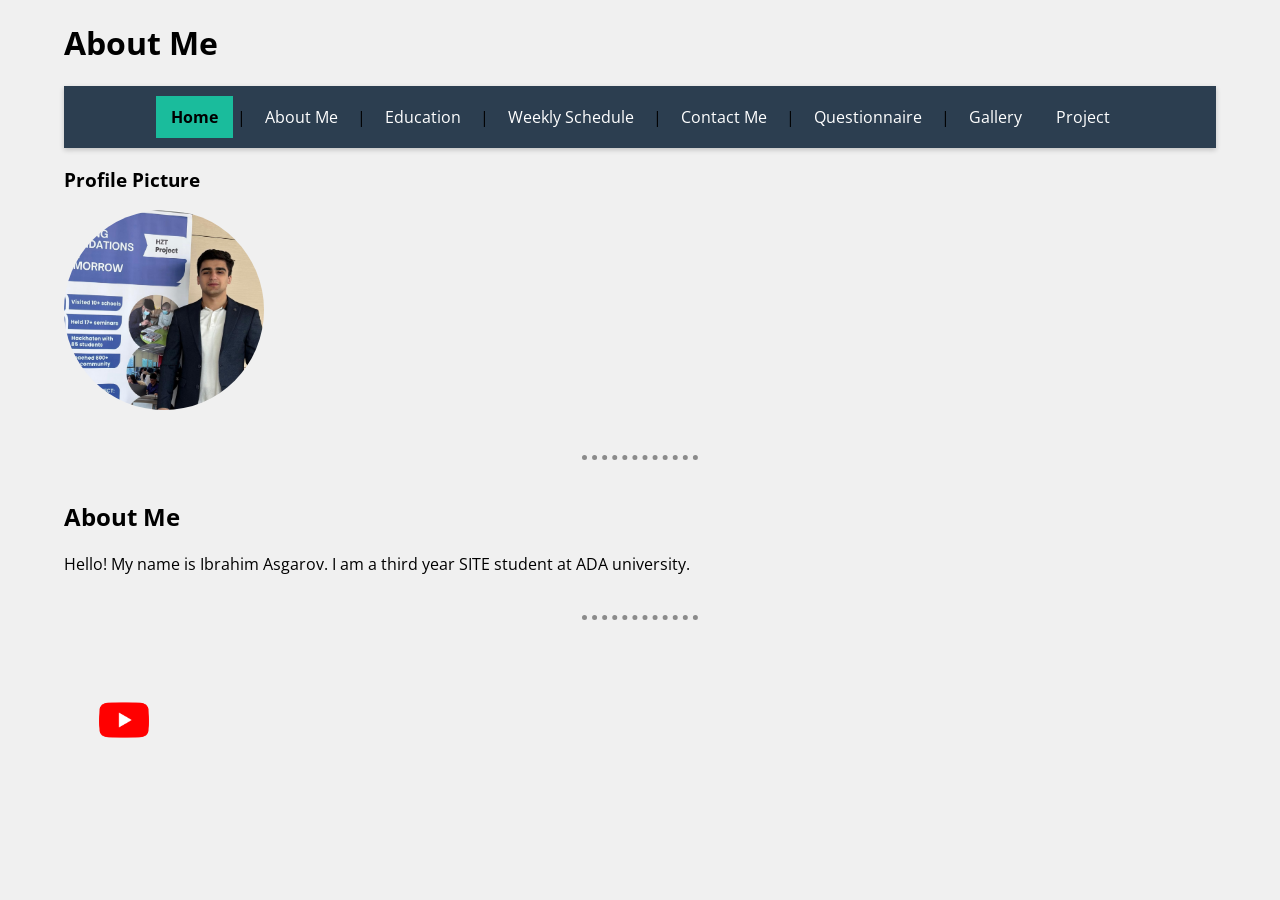
<file: index.html>
<!DOCTYPE html>
<html>
<head>
    <title>About Me - My Website</title>
    <link href="https://fonts.googleapis.com/css2?family=Open+Sans:wght@400;700&display=swap" rel="stylesheet">
    <link rel="stylesheet" href="style.css">
    <link rel="icon" href="favicon.ico" type="image/x-icon">
</head>
<body>
    <header>
        <h1>About Me</h1>
        <nav>
            <a href="index.html" class="active">Home</a> |
            <a href="about.html">About Me</a> |
            <a href="education.html">Education</a> |
            <a href="weekly schedule.html">Weekly Schedule</a> |
            <a href="contact me.html">Contact Me</a> |
            <a href="questionnaire.html">Questionnaire</a> |
            <a href="gallery.html">Gallery</a>
            <a href="project.html">Project</a>
        </nav>
    </header>

    <h3>Profile Picture</h3>
    <img src="./photos/profile.png" 
        alt="Profile Picture" class="profile-pic">

    <hr>

    <h2>About Me</h2>
    <p>Hello! My name is Ibrahim Asgarov. I am a third year SITE student at ADA university.</p>

    <footer>
        <hr>
        <a href="https://www.youtube.com/watch?v=cnKeocSwRNQ">
            <img src="photos/youtube.png" class="youtube-img">
        </a>
    </hr>
    </footer>
</body>
</html>
</file>
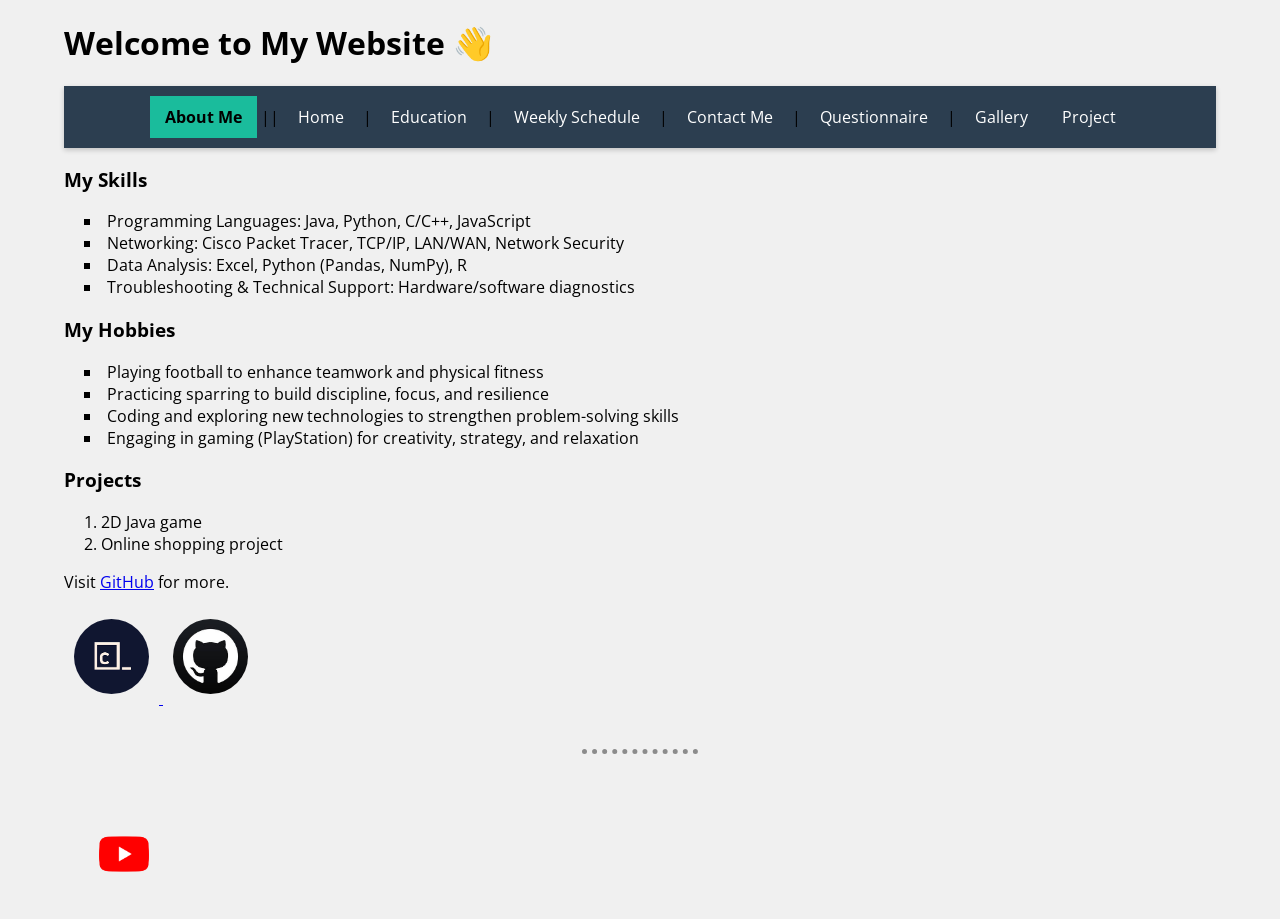
<file: about.html>
<!DOCTYPE html>
<html>
<head>
    <title>Home - My Website</title>
    <link href="https://fonts.googleapis.com/css2?family=Open+Sans:wght@400;700&display=swap" rel="stylesheet">
    <link rel="stylesheet" href="style.css">
    <link rel="icon" href="favicon.ico" type="image/x-icon">
</head>
<body>
    <header>
        <h1>Welcome to My Website 👋</h1>
        <nav>
            <a href="about.html" class="active">About Me</a> ||
            <a href="index.html">Home</a> |
            
            <a href="education.html">Education</a> |
            <a href="weekly schedule.html">Weekly Schedule</a> |
            <a href="contact me.html">Contact Me</a> |
            <a href="questionnaire.html">Questionnaire</a> |
            <a href="gallery.html">Gallery</a>
            <a href="project.html">Project</a>
        </nav>
    </header>

    <h3 id="skills">My Skills</h3>
    <ul>
        <li>Programming Languages: Java, Python, C/C++, JavaScript</li>
        <li>Networking: Cisco Packet Tracer, TCP/IP, LAN/WAN, Network Security</li>
        <li>Data Analysis: Excel, Python (Pandas, NumPy), R</li>
        <li>Troubleshooting & Technical Support: Hardware/software diagnostics</li>
    </ul>

    <h3>My Hobbies</h3>
    <ul>
        <li>Playing football to enhance teamwork and physical fitness</li>
        <li>Practicing sparring to build discipline, focus, and resilience</li>
        <li>Coding and exploring new technologies to strengthen problem-solving skills</li>
        <li>Engaging in gaming (PlayStation) for creativity, strategy, and relaxation</li>
    </ul>

    <h3>Projects</h3>
    <ol>
        <li>2D Java game</li>
        <li>Online shopping project</li>
    </ol>
    <p>Visit <a href="https://github.com/Ibovarovski/Web-Mobile-1">GitHub</a> for more.</p>
    
     <a href="https://www.codecademy.com/profiles/IbrahimAda"> 
        <img class="myprofiles" src="./photos/codeacademy.png" alt="">
     </a>
     <a href="https://github.com/Ibovarovski">
        <img class="myprofiles" src="./photos/github.png" alt="">
     </a>
     

     <footer>
        <hr>
        <a href="https://www.youtube.com/watch?v=cnKeocSwRNQ">
            <img src="photos/youtube.png" class="youtube-img">
        </a>
    </hr>
    </footer>
</body>

</html>
</file>
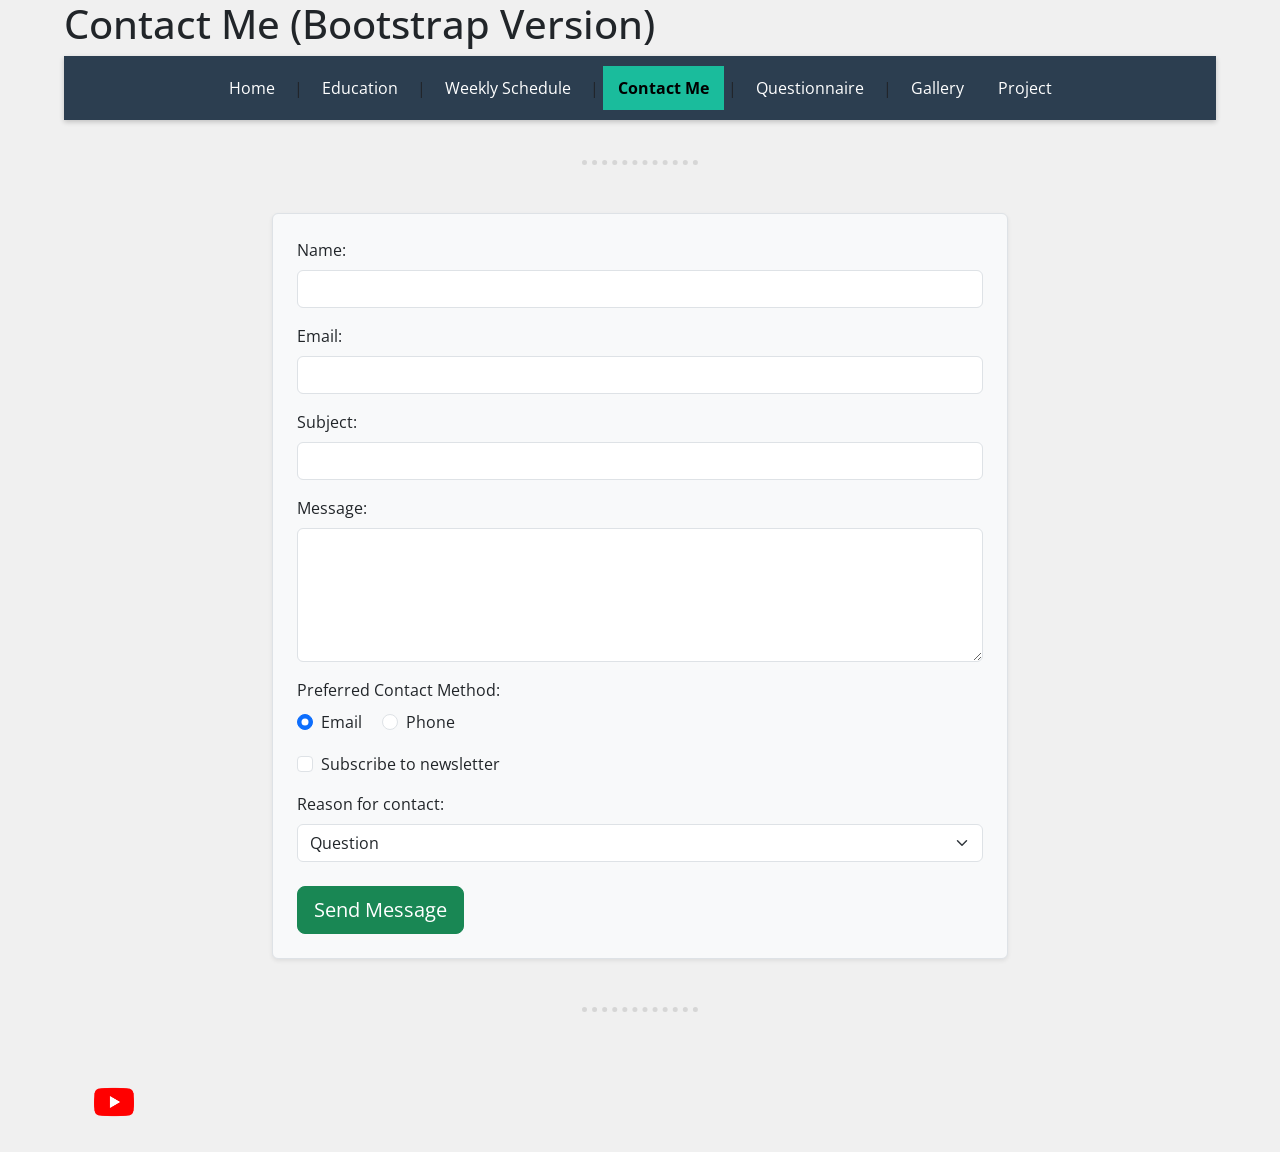
<file: contact me.html>
<!DOCTYPE html>
<html lang="en">
<head>
    <meta charset="UTF-8">
    <meta name="description" content="Contact Ibrahim Asgarov">
    <meta name="author" content="Ibrahim Asgarov">
    <title>Contact Me - Ibrahim Asgarov</title>
    <link href="https://cdn.jsdelivr.net/npm/bootstrap@5.3.2/dist/css/bootstrap.min.css" rel="stylesheet">
    <link href="https://fonts.googleapis.com/css2?family=Open+Sans:wght@400;700&display=swap" rel="stylesheet">
    <link rel="stylesheet" href="style.css">
    <link rel="icon" href="favicon.ico" type="image/x-icon">
</head>
<body>
    <header>
        <h1>Contact Me (Bootstrap Version)</h1>
        <nav>
            <a href="index.html">Home</a> |
            <a href="education.html">Education</a> |
            <a href="weekly schedule.html">Weekly Schedule</a> |
            <a href="contact me.html" class="active">Contact Me</a> |
            <a href="questionnaire.html">Questionnaire</a> |
            <a href="gallery.html">Gallery</a>
            <a href="project.html">Project</a>
        </nav>
    </header>

    <hr>

    <section class="container my-5">
        <div class="row justify-content-center">
            <div class="col-lg-8 col-md-10">
                <form action="mailto:iasgarov19939@ada.edu.az" method="post" enctype="text/plain" class="p-4 border bg-light rounded shadow-sm">
                    
                    <div class="mb-3">
                        <label for="name" class="form-label">Name:</label>
                        <input type="text" id="name" name="name" class="form-control" required>
                    </div>

                    <div class="mb-3">
                        <label for="email" class="form-label">Email:</label>
                        <input type="email" id="email" name="email" class="form-control" required>
                    </div>

                    <div class="mb-3">
                        <label for="subject" class="form-label">Subject:</label>
                        <input type="text" id="subject" name="subject" class="form-control">
                    </div>

                    <div class="mb-3">
                        <label for="message" class="form-label">Message:</label>
                        <textarea id="message" name="message" rows="5" class="form-control"></textarea>
                    </div>
                    
                    <div class="mb-3">
                        <label class="form-label d-block">Preferred Contact Method:</label>
                        <div class="form-check form-check-inline">
                            <input type="radio" name="contact_method" value="email" class="form-check-input" id="contactEmail" checked>
                            <label class="form-check-label" for="contactEmail">Email</label>
                        </div>
                        <div class="form-check form-check-inline">
                            <input type="radio" name="contact_method" value="phone" class="form-check-input" id="contactPhone">
                            <label class="form-check-label" for="contactPhone">Phone</label>
                        </div>
                    </div>

                    <div class="mb-3 form-check">
                        <input type="checkbox" name="subscribe" value="yes" class="form-check-input" id="subscribeCheck">
                        <label class="form-check-label" for="subscribeCheck">Subscribe to newsletter</label>
                    </div>

                    <div class="mb-4">
                        <label for="reason" class="form-label">Reason for contact:</label>
                        <select id="reason" name="reason" class="form-select">
                            <option value="question">Question</option>
                            <option value="feedback">Feedback</option>
                            <option value="other">Other</option>
                        </select>
                    </div>

                    <button type="submit" class="btn btn-success btn-lg">Send Message</button>
                </form>
            </div>
        </div>
    </section>

    <footer>
        <hr>
        <a href="https://www.youtube.com/watch?v=cnKeocSwRNQ">
            <img src="photos/youtube.png" class="youtube-img">
        </a>
    </hr>
    </footer>
    <script src="https://cdn.jsdelivr.net/npm/bootstrap@5.3.2/dist/js/bootstrap.bundle.min.js"></script>
</body>
</html>
</file>
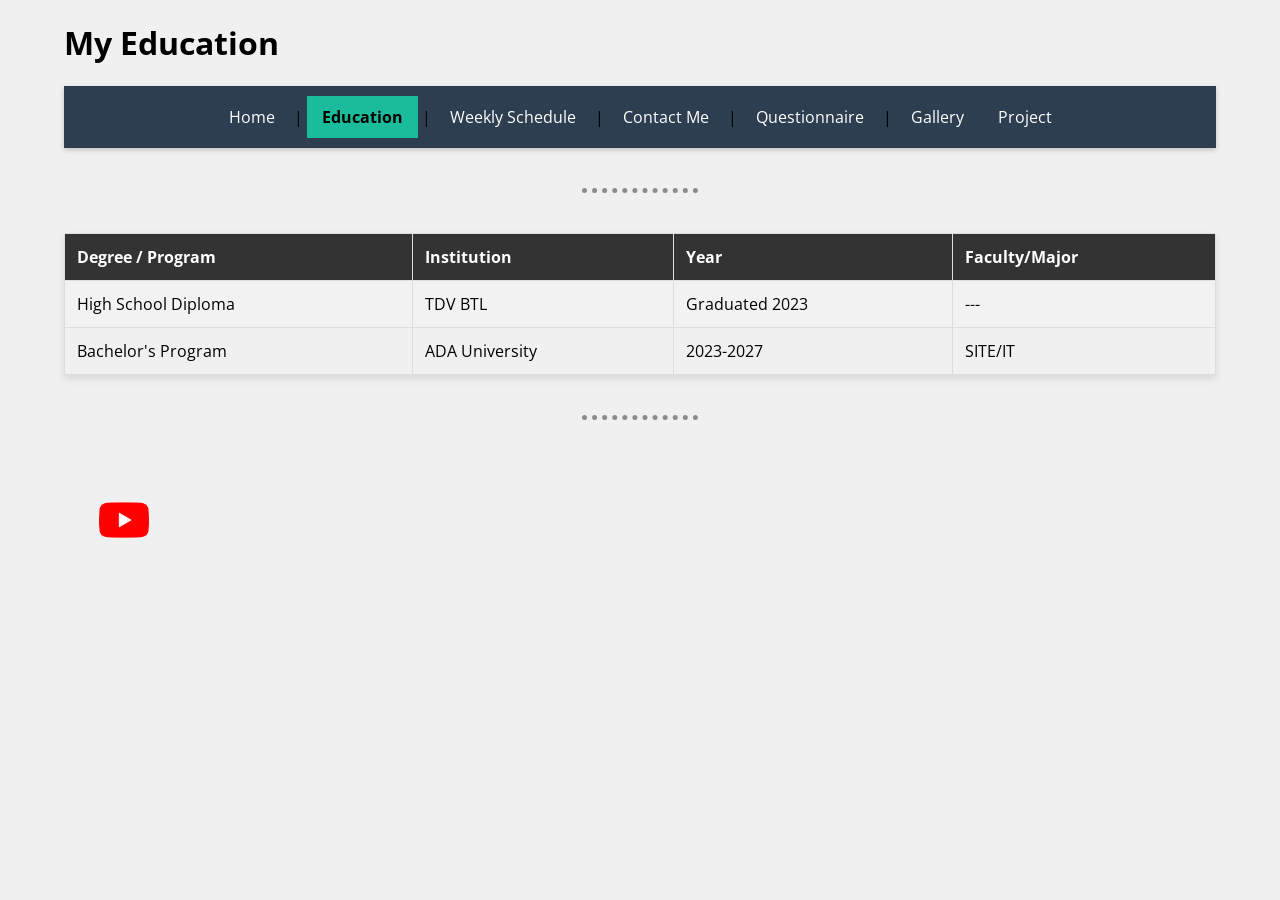
<file: education.html>
<!DOCTYPE html>
<html >
<head>
    <meta charset="UTF-8">
    <title>Education - Ibrahim Asgarov</title>
    <link href="https://fonts.googleapis.com/css2?family=Open+Sans:wght@400;700&display=swap" rel="stylesheet">
    <link rel="stylesheet" href="style.css">
    <link rel="icon" href="favicon.ico" type="image/x-icon">
</head>
<body>
    <header>
        <h1>My Education</h1>
        <nav>
            <a href="index.html">Home</a> |
            <a href="education.html" class="active">Education</a> |
            <a href="weekly schedule.html">Weekly Schedule</a> |
            <a href="contact me.html">Contact Me</a> |
            <a href="questionnaire.html">Questionnaire</a> |
            <a href="gallery.html">Gallery</a>
            <a href="project.html">Project</a>
        </nav>
    </header>

    <hr>

    <section>
        <table>
            <tr>
                <th>Degree / Program</th>
                <th>Institution</th>
                <th>Year</th>
                <th>Faculty/Major</th>
            </tr>
            <tr>
                <td>High School Diploma</td>
                <td>TDV BTL</td>
                <td>Graduated 2023</td>
                <TD>---</TD>
            </tr>
            <tr>
                <td>Bachelor's Program</td>
                <td>ADA University</td>
                <td>2023-2027</td>
                <td>SITE/IT</td>
            </tr>
        </table>
    </section>

    <footer>
        <hr>
        <a href="https://www.youtube.com/watch?v=cnKeocSwRNQ">
            <img src="photos/youtube.png" class="youtube-img">
        </a>
    </hr>
    </footer>
</body>
</html>
</file>
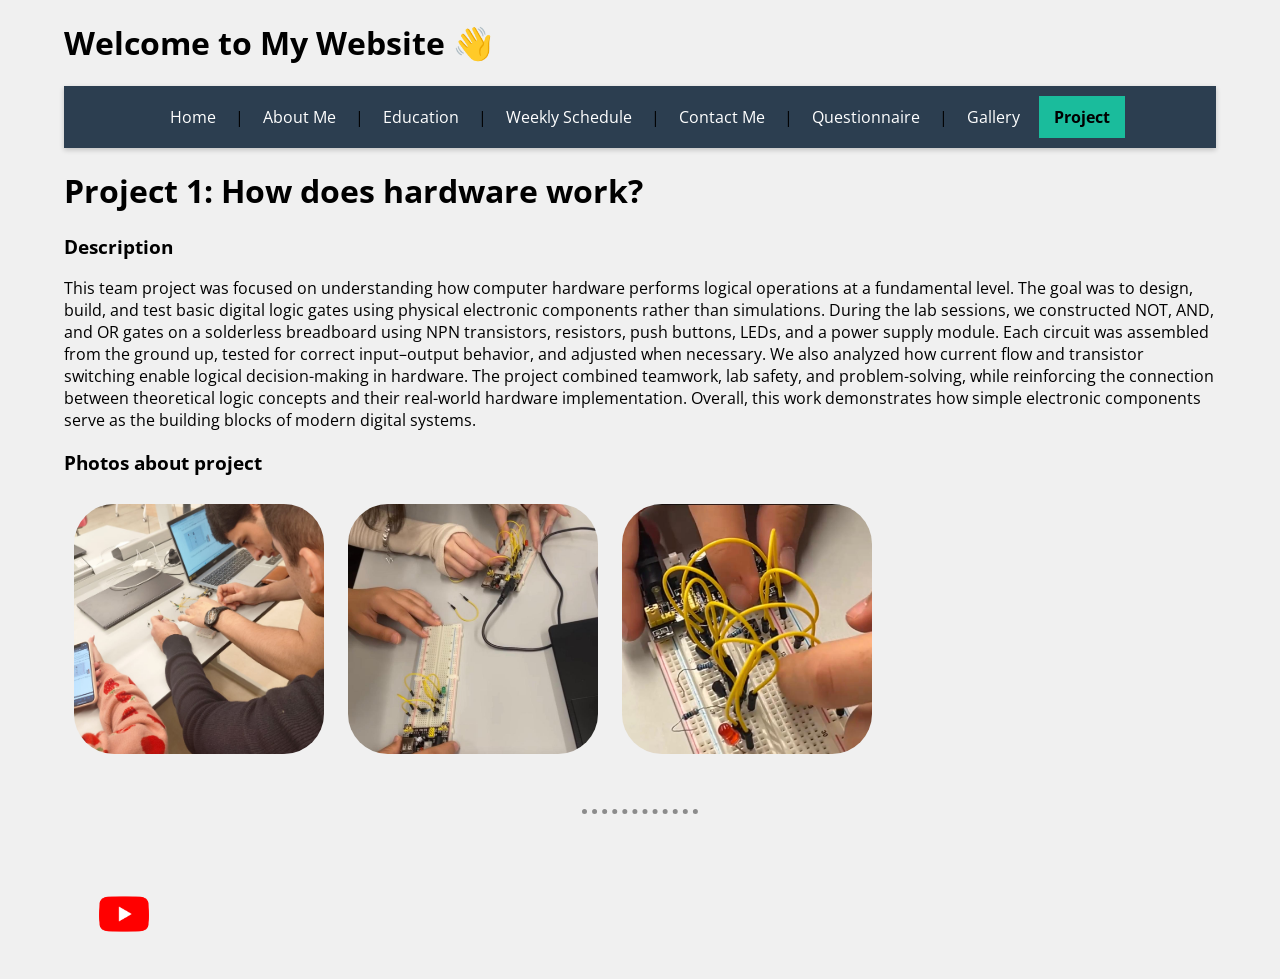
<file: project.html>
<!DOCTYPE html>
<html>
<head>
    <title>About Me - My Website</title>
    <link href="https://fonts.googleapis.com/css2?family=Open+Sans:wght@400;700&display=swap" rel="stylesheet">
    <link rel="stylesheet" href="style.css">
    <link rel="icon" href="favicon.ico" type="image/x-icon">
</head>
<body>
    <header>
        <h1>Welcome to My Website 👋</h1>
        <nav>
            <a href="index.html" >Home</a> |
            <a href="about.html">About Me</a> |
            <a href="education.html">Education</a> |
            <a href="weekly schedule.html">Weekly Schedule</a> |
            <a href="contact me.html">Contact Me</a> |
            <a href="questionnaire.html">Questionnaire</a> |
            <a href="gallery.html">Gallery</a>
            <a href="project.html" class="active">Project</a>
        </nav>
        <h1>Project 1: How does hardware work?</h1>
        <h3>Description</h3>
        <p>
            This team project was focused on understanding how computer hardware performs logical operations at a fundamental level. The goal was to design, build, and test basic digital logic gates using physical electronic components rather than simulations. During the lab sessions, we constructed NOT, AND, and OR gates on a solderless breadboard using NPN transistors, resistors, push buttons, LEDs, and a power supply module.

Each circuit was assembled from the ground up, tested for correct input–output behavior, and adjusted when necessary. We also analyzed how current flow and transistor switching enable logical decision-making in hardware. The project combined teamwork, lab safety, and problem-solving, while reinforcing the connection between theoretical logic concepts and their real-world hardware implementation. Overall, this work demonstrates how simple electronic components serve as the building blocks of modern digital systems.
        </p>
        <h3>
            Photos about project
        </h3>
        <img src="./photos/project1.png" alt="Project Photo" class="project-photo">
        <img src="./photos/project2.png" alt="Project Photo" class="project-photo">
        <img src="./photos/project3.png" alt="Project Photo" class="project-photo">
    </header>

    <footer>
        <hr>
        <a href="https://www.youtube.com/watch?v=cnKeocSwRNQ">
            <img src="photos/youtube.png" class="youtube-img">
        </a>
    </hr>
    </footer>
</body>
</html>
</file>
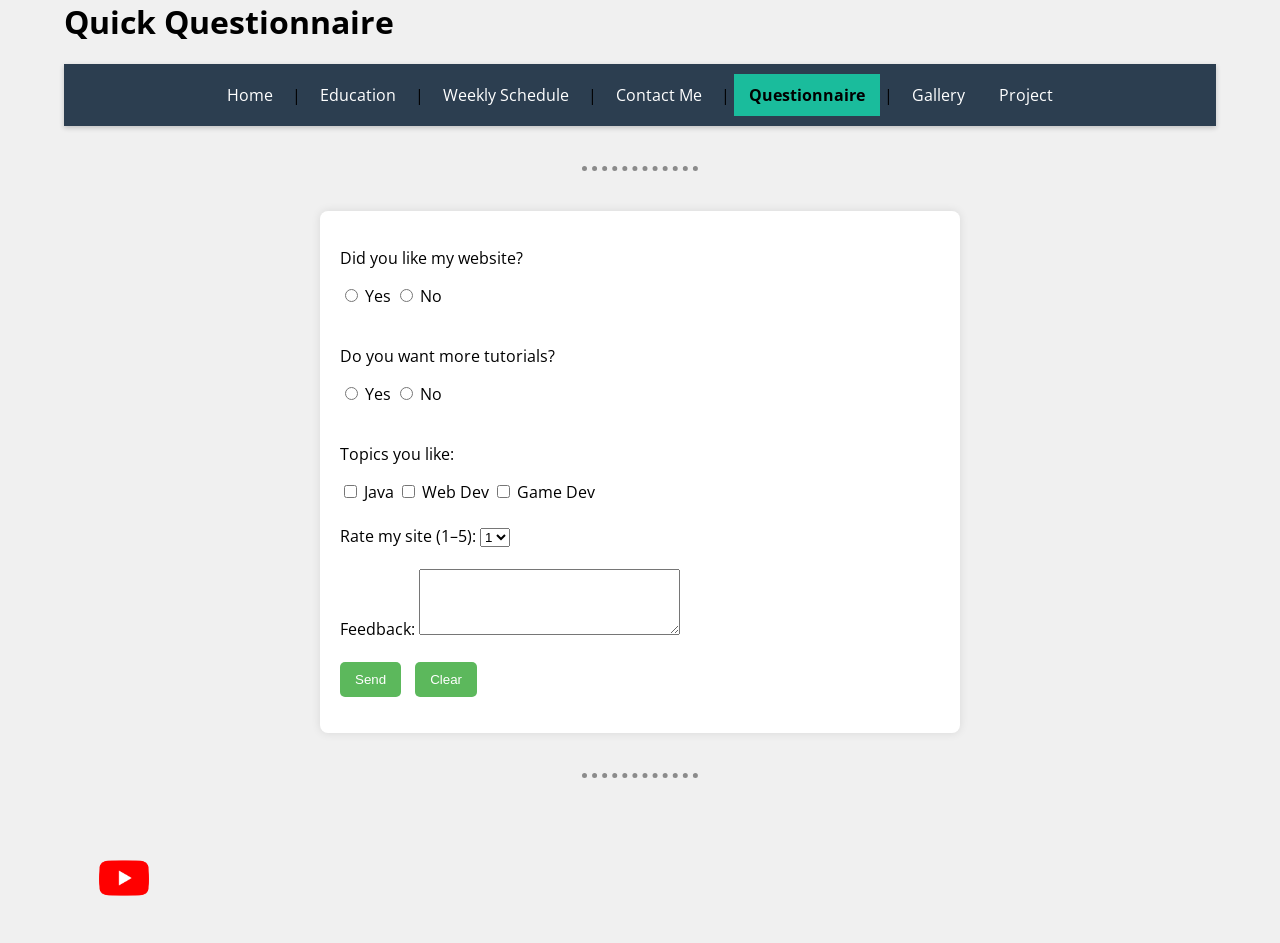
<file: questionnaire.html>
<html>
<head>
    <title>Questionnaire - My Website</title>
    <link href="https://fonts.googleapis.com/css2?family=Open+Sans:wght@400;700&display=swap" rel="stylesheet">
    <link rel="stylesheet" href="style.css">
</head>
<body>
    <header>
        <h1>Quick Questionnaire</h1>
        <nav>
            <a href="index.html">Home</a> |
            <a href="education.html">Education</a> |
            <a href="weekly schedule.html">Weekly Schedule</a> |
            <a href="contact me.html">Contact Me</a> |
            <a href="questionnaire.html" class="active">Questionnaire</a> |
            <a href="gallery.html">Gallery</a>
            <a href="project.html">Project</a>
        </nav>
    </header>
    
    <hr>
    
    <div class="questionnaire-form">
        <form action="mailto:iasgarov19939@ada.edu.az" method="post" enctype="text/plain">
            <p>Did you like my website?</p>
            <input type="radio" name="Like" value="Yes"> Yes
            <input type="radio" name="Like" value="No"> No
            <br><br>

            <p>Do you want more tutorials?</p>
            <input type="radio" name="Tutorials" value="Yes"> Yes
            <input type="radio" name="Tutorials" value="No"> No
            <br><br>

            <p>Topics you like:</p>
            <input type="checkbox" name="Topics" value="Java"> Java
            <input type="checkbox" name="Topics" value="WebDev"> Web Dev
            <input type="checkbox" name="Topics" value="GameDev"> Game Dev
            <br><br>

            <label for="rating">Rate my site (1–5):</label> 
            <select name="Rating" id="rating">
                <option>1</option><option>2</option><option>3</option>
                <option>4</option><option>5</option>
            </select>
            <br><br>

            <label for="feedback">Feedback:</label>
            <textarea name="Feedback" id="feedback" rows="4" cols="30"></textarea><br><br>

            <input type="submit" value="Send">
            <input type="reset" value="Clear">
        </form>
    </div>

    <footer>
        <hr>
        <a href="https://www.youtube.com/watch?v=cnKeocSwRNQ">
            <img src="photos/youtube.png" class="youtube-img">
        </a>
    </hr>
    </footer>
</body>
</html>
</file>
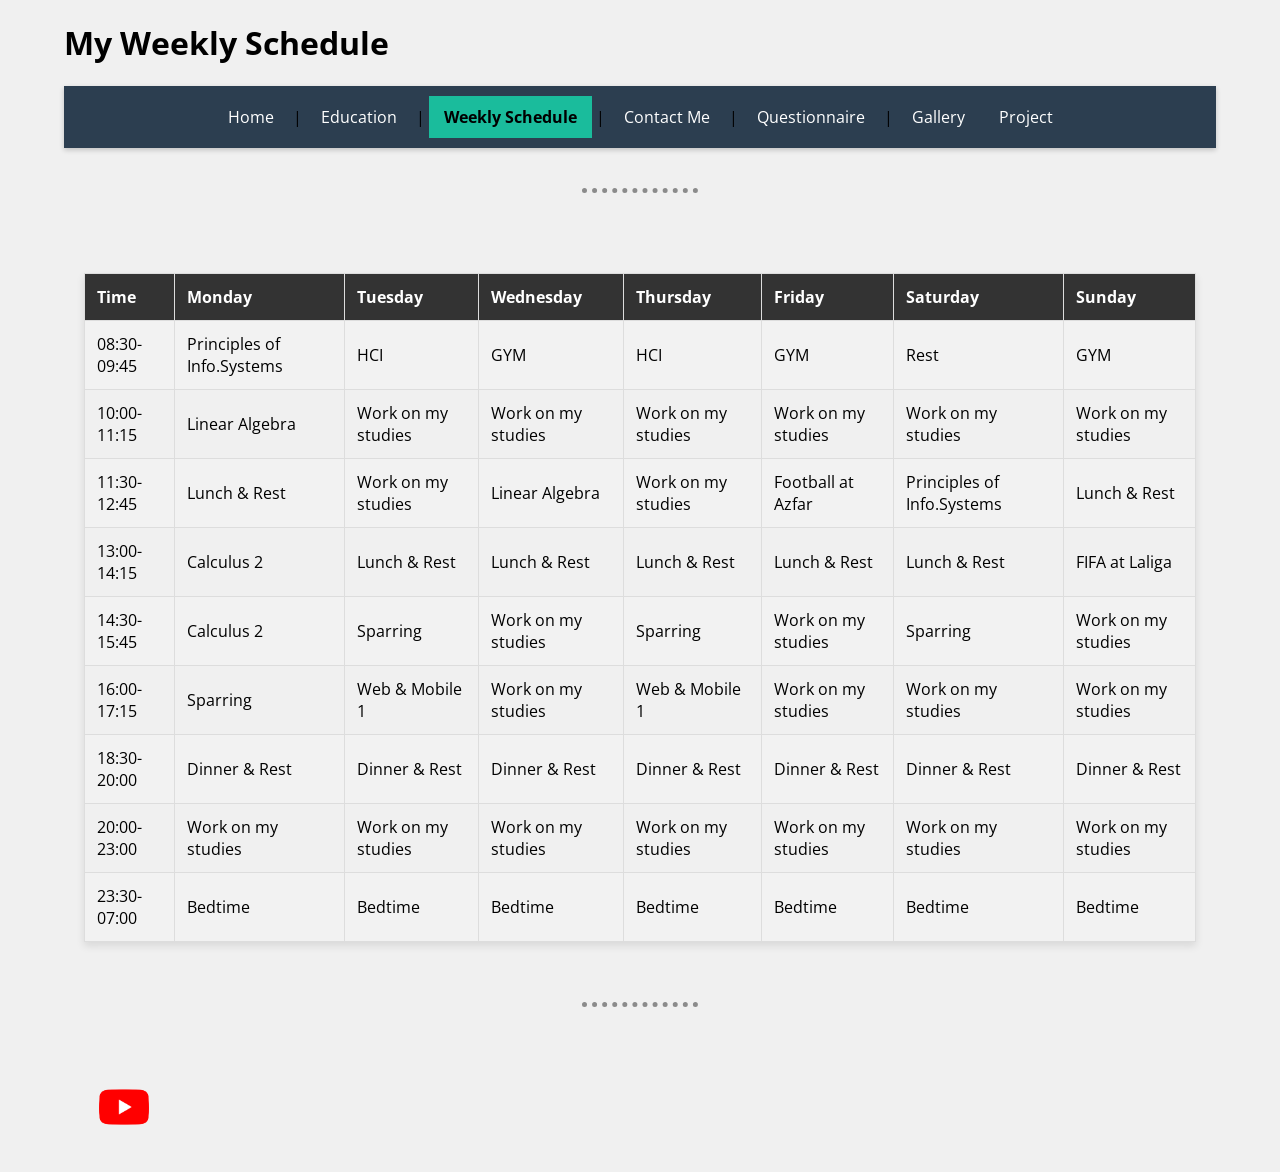
<file: weekly schedule.html>
<!DOCTYPE html>
<html>
<head>
    <meta charset="UTF-8">
    <title>Weekly Schedule - Ibrahim Asgarov</title>
    <link href="https://fonts.googleapis.com/css2?family=Open+Sans:wght@400;700&display=swap" rel="stylesheet">
    <link rel="stylesheet" href="style.css">
</head>
<body>
    <header>
        <h1>My Weekly Schedule</h1>
        <nav>
            <a href="index.html">Home</a> |
            <a href="education.html">Education</a> |
            <a href="weekly schedule.html" class="active">Weekly Schedule</a> |
            <a href="contact me.html">Contact Me</a> |
            <a href="questionnaire.html">Questionnaire</a> |
            <a href="gallery.html">Gallery</a>
            <a href="project.html">Project</a>
        </nav>
    </header>

    <hr>

    <section class="schedule-table-container">
        <table>
            <tr>
                <th>Time</th>
                <th>Monday</th>
                <th>Tuesday</th>
                <th>Wednesday</th>
                <th>Thursday</th>
                <th>Friday</th>
                <th>Saturday</th>
                <th>Sunday</th>
            </tr>
            <tr>
                <td>08:30-09:45</td>
                <td>Principles of Info.Systems</td>
                <td>HCI</td>
                <td>GYM</td>
                <td>HCI</td>
                <td>GYM</td>
                <td>Rest</td>
                <td>GYM</td>
            </tr>
            <tr>
                <td>10:00-11:15</td>
                <td>Linear Algebra</td>
                <td>Work on my studies</td>
                <td>Work on my studies</td>
                <td>Work on my studies</td>
                <td>Work on my studies</td>
                <td>Work on my studies</td>
                <td>Work on my studies</td>
            </tr>
            <tr>
                <td>11:30-12:45</td>
                <td>Lunch & Rest</td>
                <td>Work on my studies</td>
                <td>Linear Algebra</td>
                <td>Work on my studies</td>
                <td>Football at Azfar</td>
                <td>Principles of Info.Systems</td>
                <td>Lunch & Rest</td>
            </tr>
            <tr>
                <td>13:00-14:15</td>
                <td>Calculus 2</td>
                <td>Lunch & Rest</td>
                <td>Lunch & Rest</td>
                <td>Lunch & Rest</td>
                <td>Lunch & Rest</td>
                <td>Lunch & Rest</td>
                <td>FIFA at Laliga</td>
            </tr>
            <tr>
                <td>14:30-15:45</td>
                <td>Calculus 2</td>
                <td>Sparring</td>
                <td>Work on my studies</td>
                <td>Sparring</td>
                <td>Work on my studies</td>
                <td>Sparring</td>
                <td>Work on my studies</td>
            </tr>
            <tr>
                <td>16:00-17:15</td>
                <td>Sparring</td>
                <td>Web & Mobile 1</td>
                <td>Work on my studies</td>
                <td>Web & Mobile 1</td>
                <td>Work on my studies</td>
                <td>Work on my studies</td>
                <td>Work on my studies</td>
            </tr>
            <tr>
                <td>18:30-20:00</td>
                <td>Dinner & Rest</td>
                <td>Dinner & Rest</td>
                <td>Dinner & Rest</td>
                <td>Dinner & Rest</td>
                <td>Dinner & Rest</td>
                <td>Dinner & Rest</td>
                <td>Dinner & Rest</td>
            </tr>
            <tr>
                <td>20:00-23:00</td>
                <td>Work on my studies</td>
                <td>Work on my studies</td>
                <td>Work on my studies</td>
                <td>Work on my studies</td>
                <td>Work on my studies</td>
                <td>Work on my studies</td>
                <td>Work on my studies</td>
            </tr>
            <tr>
                <td>23:30-07:00</td>
                <td>Bedtime</td>
                <td>Bedtime</td>
                <td>Bedtime</td>
                <td>Bedtime</td>
                <td>Bedtime</td>
                <td>Bedtime</td>
                <td>Bedtime</td>
            </tr>
        </table>
    </section>

    <footer>
        <hr>
        <a href="https://www.youtube.com/watch?v=cnKeocSwRNQ">
            <img src="photos/youtube.png" class="youtube-img">
        </a>
    </hr>
    </footer>
</body>
</html>
</file>
<file: style.css>
/*
 * Part 1: CSS Styling (Week 03 Objectives)
 */

/* Global Styles and Google Font */
body {
    background-color: #f0f0f0;
    font-family: 'Open Sans', sans-serif;
    width: 90%;
    margin: 0 auto;
}

/* Horizontal Rules Styling */
hr {
    border-style: dotted none none;
    border-color: #8b8b8b;
    border-width: 5px;
    width: 10%;
    margin: 40px auto;
}

/* Profile Picture Styling with Pseudo-class (:hover) */
.profile-pic {
    border-radius: 50%;
    width: 200px;
    height: 200px;
    object-fit: cover;
    transition: all 0.3s ease;
}

.profile-pic:hover {
    width: 220px;
    height: 220px;
}

/* Education Page Table Styling */
table {
    border-collapse: collapse;
    width: 100%;
    margin-top: 20px;
    box-shadow: 0 4px 8px rgba(0, 0, 0, 0.1);
}

th, td {
    border: 1px solid #ddd;
    padding: 12px;
    text-align: left;
}

th {
    background-color: #333;
    color: white;
}

tr:nth-child(even) {
    background-color: #f2f2f2;
}

/* List Styling */
ul, ol {
    list-style-position: inside;
    padding-left: 20px;
}

ul {
    list-style-type: square;
}

/* Questionnaire Form Styling */
.questionnaire-form {
    background-color: white;
    padding: 20px;
    border-radius: 8px;
    box-shadow: 0 0 10px rgba(0, 0, 0, 0.1);
    max-width: 600px;
    margin: 20px auto;
}

.questionnaire-form input[type="submit"],
.questionnaire-form input[type="reset"] {
    background-color: #5cb85c;
    color: white;
    padding: 10px 15px;
    border: none;
    cursor: pointer;
    border-radius: 5px;
    margin-right: 10px;
}

.questionnaire-form input[type="submit"]:hover,
.questionnaire-form input[type="reset"]:hover {
    background-color: #4cae4c;
}

/*
 * Part 3: Unified Navigation
 */

nav {
    position: sticky;
    top: 0;
    background-color: #2c3e50;
    padding: 10px;
    box-shadow: 0 2px 5px rgba(0, 0, 0, 0.2);
    z-index: 1000;
    text-align: center;
}

nav a {
    text-decoration: none;
    color: white;
    padding: 10px 15px;
    display: inline-block;
    transition: background-color 0.3s ease;
}

/* Pseudo-class for Hover Effect */
nav a:hover {
    background-color: #34495e;
}

/* Active Page Link Styling */
nav a.active {
    background-color: #1abc9c;
    color: black;
    font-weight: bold;
}

/* Prevent color change on hover for the active link */
nav a.active:hover {
    background-color: #1abc9c;
    color: black;
}

/*
 * Part 2 (Option B): Flexbox for Weekly Schedule
 */

.schedule-table-container {
    display: flex;
    justify-content: center;
    padding: 20px;
}

/*
 * Part 4: Gallery & Responsiveness (Grid Layout)
 */

.gallery-grid {
    display: grid;
    grid-template-columns: repeat(3, 1fr);
    gap: 20px;
    padding: 20px;
}

.gallery-grid img {
    width: 100%;
    height: 200px;
    object-fit: cover;
    border-radius: 8px;
    transition: transform 0.3s ease;
}

/* Pseudo-element on Section Title */
.gallery-title::after {
    content: " (My Life)";
    color: #3498db;
    font-size: 0.8em;
}
 
.project-photo {
    width: 250px;
    height: 250px;
    object-fit: cover;
    padding: 10px;
    border-radius: 50px;
}
.youtube-img {
    width: 100px;
    height: 100px;
    object-fit: cover;
    padding: 10px;

}
.myprofiles {
    width: 75px;
    height: 75px;
    object-fit: cover;
    padding: 10px;
    border-radius: 50px;
}
/* Media Query for Responsiveness (Mobile) */
@media (max-width: 768px) {
    .gallery-grid {
        grid-template-columns: 1fr;
    }
}
</file>
